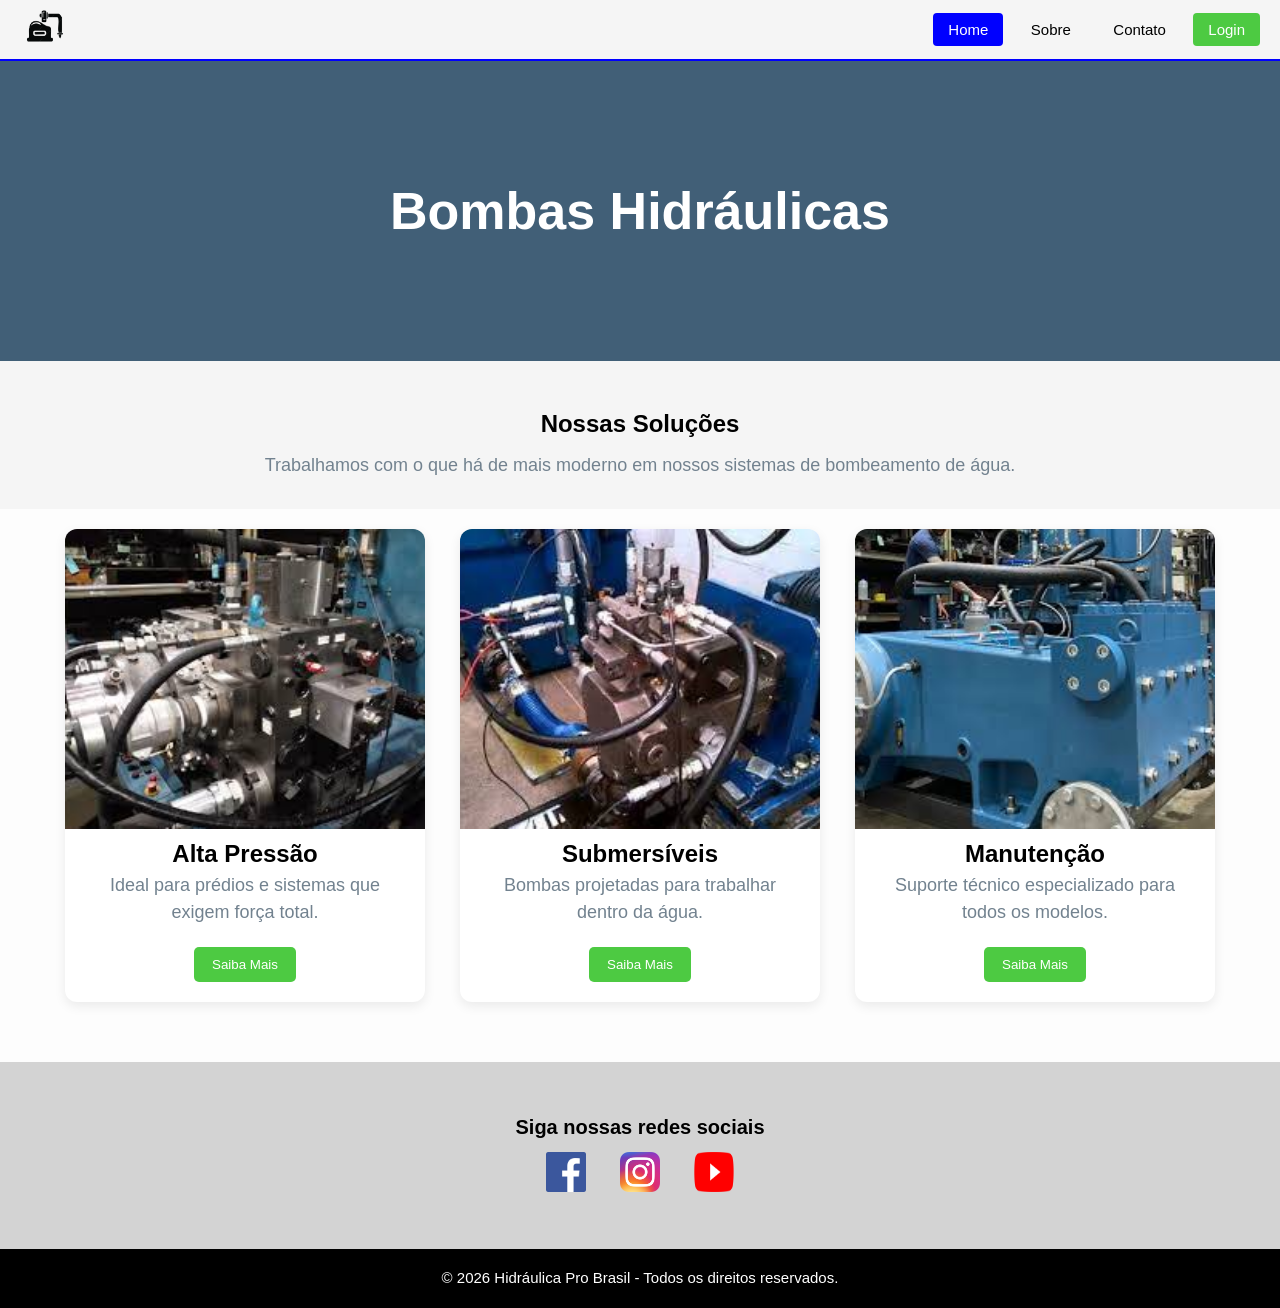
<file: index.html>
<!DOCTYPE html>
<html lang="pt-br">

<head>
    <meta charset="UTF-8">
    <meta name="viewport" content="width=device-width, initial-scale=1.0">
    <script type="module" src="script.js" defer></script>
    <title>Document</title>
    <link rel="stylesheet" href="style.css">
</head>

<body>

    <header class="header">

        <div class="topo">
            <a href="index.html"><img src="img/Windows.png" alt="Logo" class="logo"></a>

            <nav>
                <a class="menu" href="index.html">Home</a>
                <a class="menu" href="sobre.html">Sobre</a>
                <a class="menu" href="contatos.html">Contato</a>
                <a class="login" href="login.html">Login</a>
            </nav>
        </div>

    </header>

    <main class="main">

        <section class="banner">

            <h1>
                Bombas Hidráulicas
            </h1>

        </section>

        <section class="texto">
            <div class="centralizar-card">
                <h2>
                    Nossas Soluções
                </h2>

                <p>Trabalhamos com o que há de mais moderno em nossos sistemas de bombeamento de água.</p>
            </div>
        </section>

        <section class="produtos">

            <div class="card">
                <img class="imagem" src="img/1.jpg" alt="Bomba 1">
                <h1>Alta Pressão</h1>
                <p>Ideal para prédios e sistemas que exigem força total.</p>
                <button class="botao" id="bomba1">Saiba Mais</button>
            </div>

            <div class="card">
                <img class="imagem" src="img/2.jpg" alt="Bomba 2">
                <h1>Submersíveis</h1>
                <p>Bombas projetadas para trabalhar dentro da água.</p>
                <button class="botao" id="bomba2">Saiba Mais</button>
            </div>

            <div class="card">
                <img class="imagem" src="img/3.jpg" alt="Bomba 3">
                <h1>Manutenção</h1>
                <p>Suporte técnico especializado para todos os modelos.</p>
                <button class="botao" id="bomba3">Saiba Mais</button>
            </div>

        </section>

        <section class="redes">
            <h3>Siga nossas redes sociais</h3>
            <a href="#"><img src="img/Facebook_icon.png" alt="Facebook"></a>
            <a href="#"><img src="img/Instagram_icon.png" alt="Instagram"></a>
            <a href="#"><img src="img/Youtube_logo.png" alt="YouTube"></a>
        </section>

    </main>

    <footer class="footer">

        <p>© 2026 Hidráulica Pro Brasil - Todos os direitos reservados.</p>

    </footer>

</body>
</html>
</file>
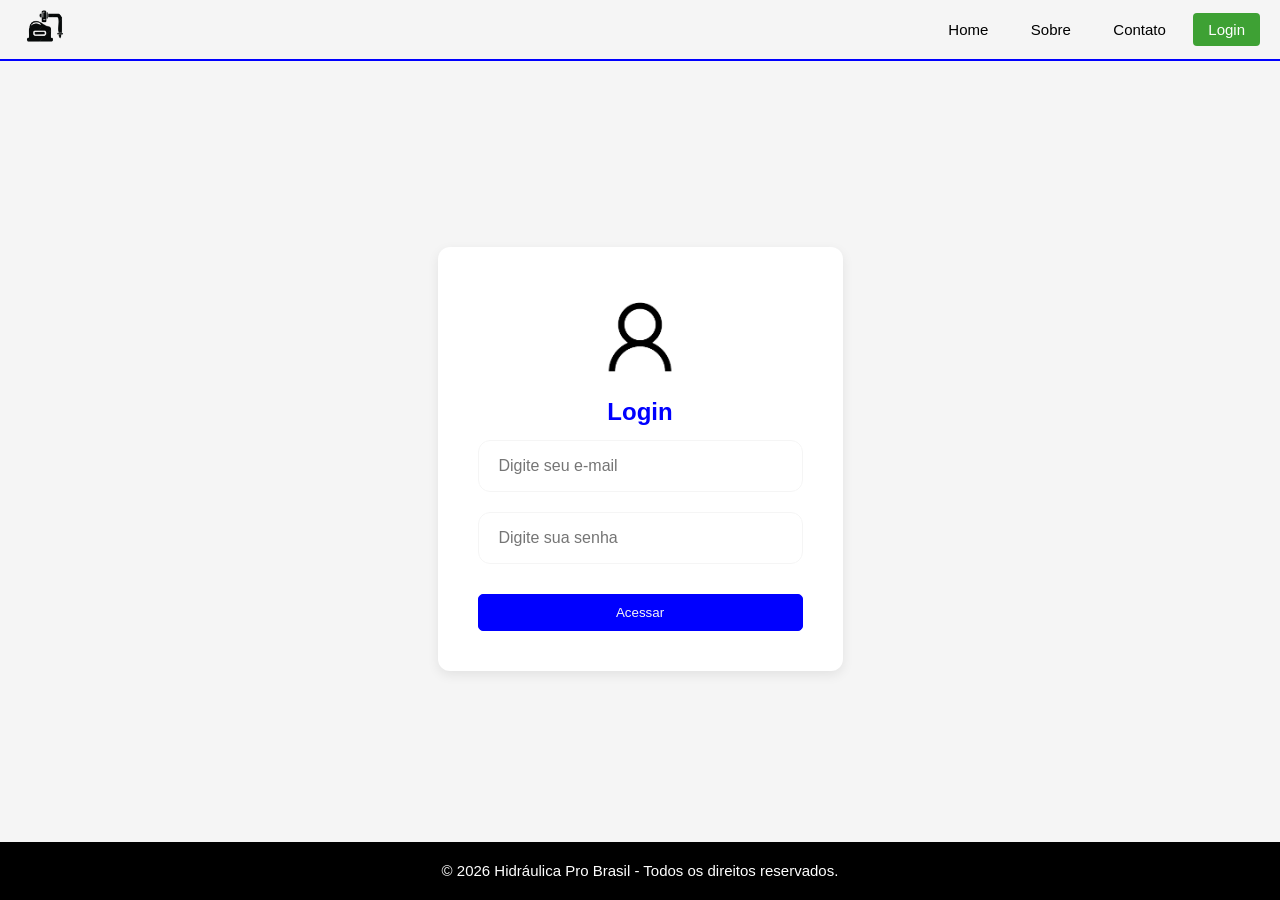
<file: admin.html>
<!DOCTYPE html>
<html lang="pt-br">

<head>
    <meta charset="UTF-8">
    <meta name="viewport" content="width=device-width, initial-scale=1.0">
    <script type="module" src="script.js" defer></script>
    <title>Document</title>
    <link rel="stylesheet" href="admin.css">
</head>

<body>

    <header class="header">
        <div class="topo">

            <h1>Sistema Hidráulica Pro</h1>

            <nav>
                <button class="logout" onclick="logout()">Logout</button>
            </nav>

        </div>

    </header>

    <main class="painel-admin">

        <aside class="sidebar">

            <button class="menu-btn">
                Consultar Produto
            </button>

        </aside>

        <!-- <section class="conteudo">

            <div class="card-boas-vindas">
                <h2>Bem-vindo</h2>
                <p>Selecione uma opção no menu lateral</p>
            </div>

        </section> -->

        <section class="conteudo">

            <!-- CARD INICIAL -->
            <div class="card-boas-vindas" id="boasVindas">

                <h2>Bem-vindo</h2>
                <p>Selecione uma opção no menu lateral</p>

            </div>

            <!-- ÁREA PESQUISA -->
            <div class="pesquisa-produto" id="pesquisaProduto">

                <h2>Consultar Produto</h2>

                <input type="text" id="campoPesquisa" placeholder="Digite uma bomba ou número...">

                <button id="btnPesquisar">
                    Pesquisar
                </button>

                <div id="resultadoPesquisa"></div>

            </div>

        </section>

    </main>

    <footer class="footer">

        <p>© 2026 Hidráulica Pro Brasil - Todos os direitos reservados.</p>

    </footer>

</body>

</html>
</file>
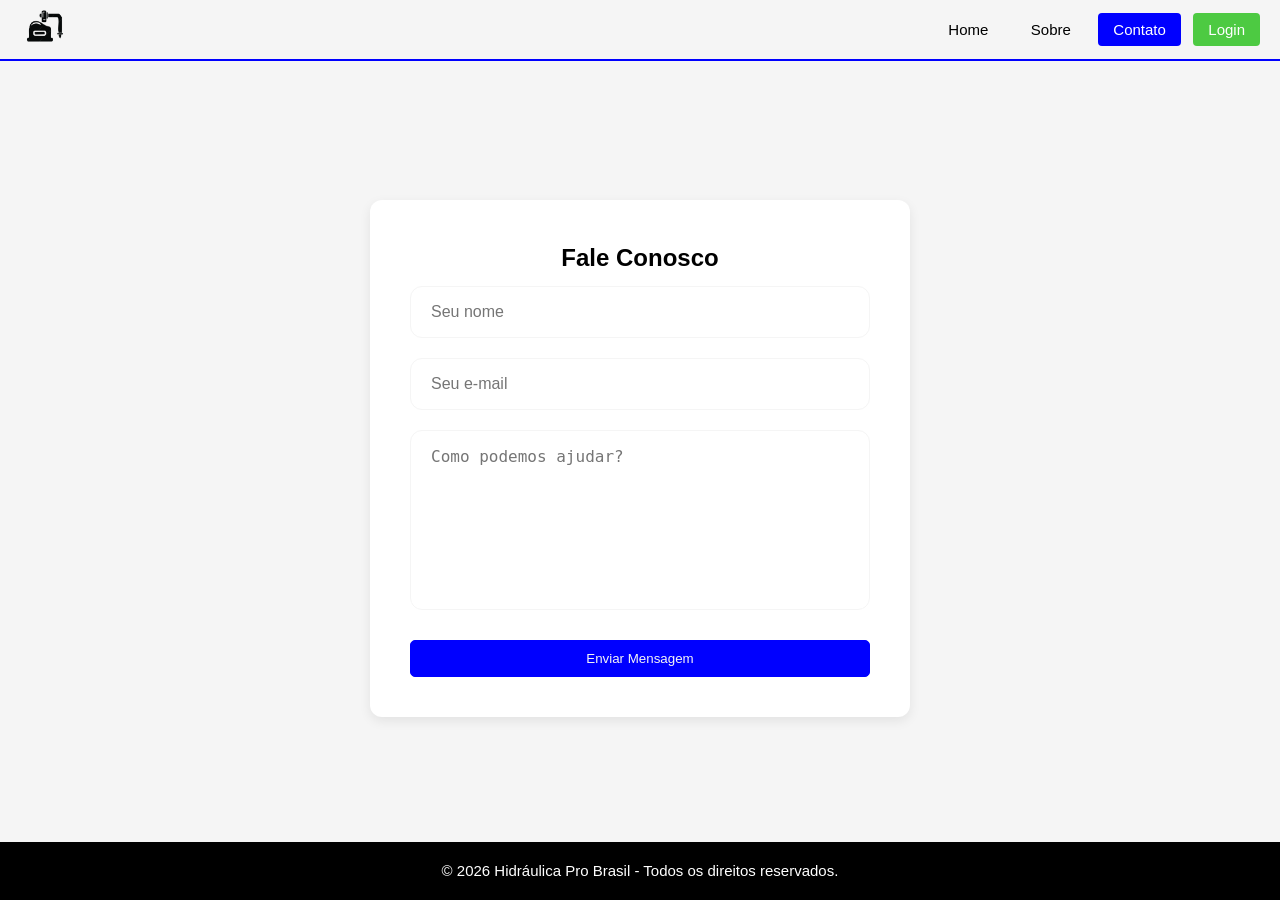
<file: contatos.html>
<!DOCTYPE html>
<html lang="pt-br">

<head>
    <meta charset="UTF-8">
    <meta name="viewport" content="width=device-width, initial-scale=1.0">
    <script type="module" src="script.js" defer></script>
    <title>Document</title>
    <link rel="stylesheet" href="style.css">
</head>

<body>

    <header class="header">
        <div class="topo">
            <a href="index.html"><img src="img/Windows.png" alt="Logo" class="logo"></a>

            <nav>
                <a class="menu" href="index.html">Home</a>
                <a class="menu" href="sobre.html">Sobre</a>
                <a class="menu" href="contatos.html">Contato</a>
                <a class="login" href="login.html">Login</a>
            </nav>
        </div>

    </header>

    <main class="main">

        <section class="texto">

            <div class="card">
                <h2>Fale Conosco</h2>
                <form id="formContato">
                    <input type="text" id="nome" placeholder="Seu nome" required>
                    <input type="email" id="email" placeholder="Seu e-mail" required>
                    <textarea id="comoAjudar" placeholder="Como podemos ajudar?" required></textarea>
                    <button type="submit">Enviar Mensagem</button>
                </form>
            </div>
        </section>

    </main>

    <footer class="footer">

        <p>© 2026 Hidráulica Pro Brasil - Todos os direitos reservados.</p>

    </footer>

</body>

</html>
</file>
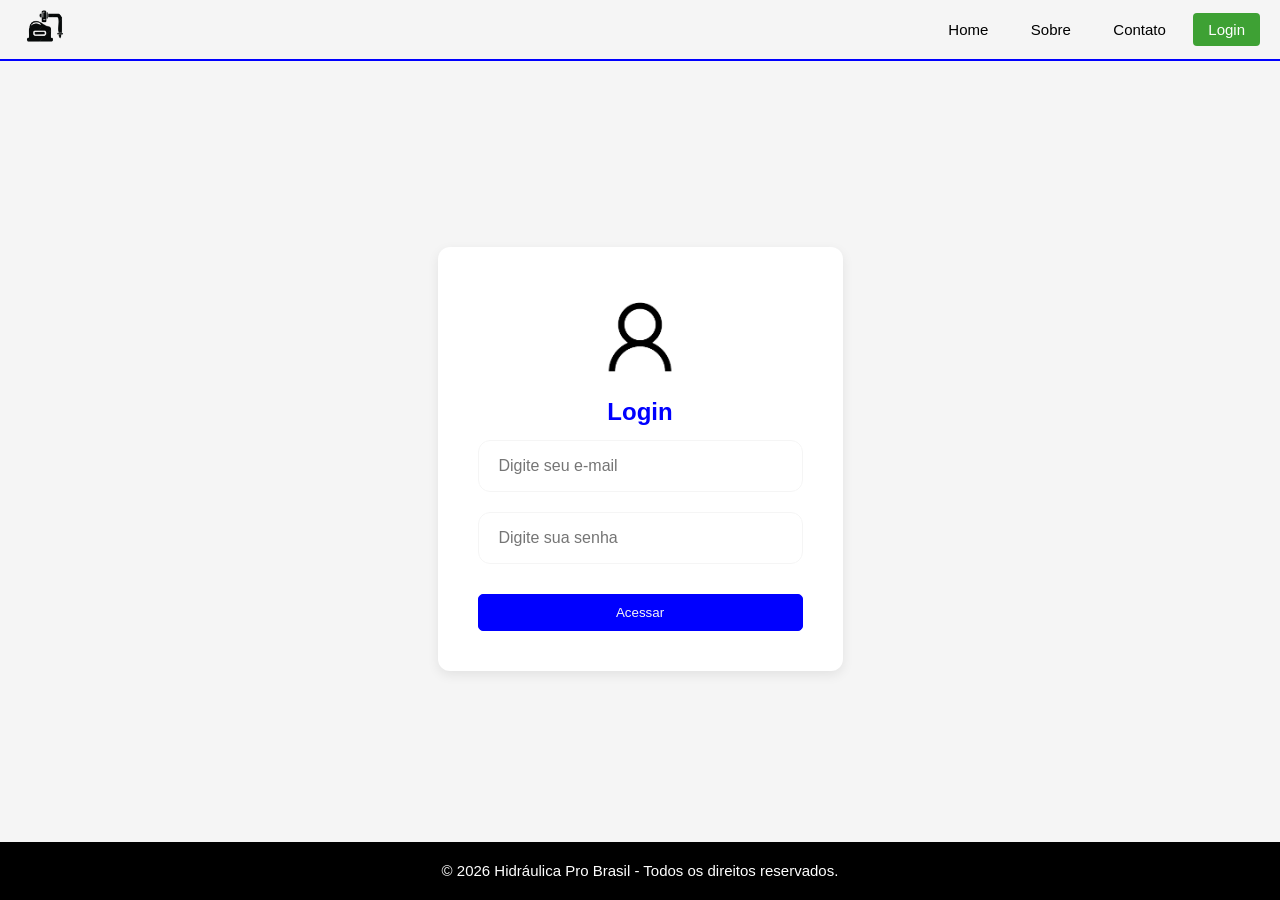
<file: login.html>
<!DOCTYPE html>
<html lang="pt-br">

<head>
    <meta charset="UTF-8">
    <meta name="viewport" content="width=device-width, initial-scale=1.0">
    <script type="module" src="script.js" defer></script>
    <title>Document</title>
    <link rel="stylesheet" href="style.css">
</head>

<body>

    <header class="header">
        <div class="topo">
            <a href="index.html"><img src="img/Windows.png" alt="Logo" class="logo"></a>

            <nav>
                <a class="menu" href="index.html">Home</a>
                <a class="menu" href="sobre.html">Sobre</a>
                <a class="menu" href="contatos.html">Contato</a>
                <a class="login" href="login.html">Login</a>
            </nav>
        </div>

    </header>

    <main class="main">

        <section class="texto">

            <div class="card login">
                <img class="imagem" src="./img/user.png"/>
                <h2>Login</h2>
                <form id="formLogin">
                    <input type="email" id="email" placeholder="Digite seu e-mail" required>
                    <input type="password" id="senha" placeholder="Digite sua senha" required>
                    <button type="submit" id="botao-login">Acessar</button>
                </form>
            </div>
        </section>

    </main>

    <footer class="footer">

        <p>© 2026 Hidráulica Pro Brasil - Todos os direitos reservados.</p>

    </footer>

</body>

</html>
</file>
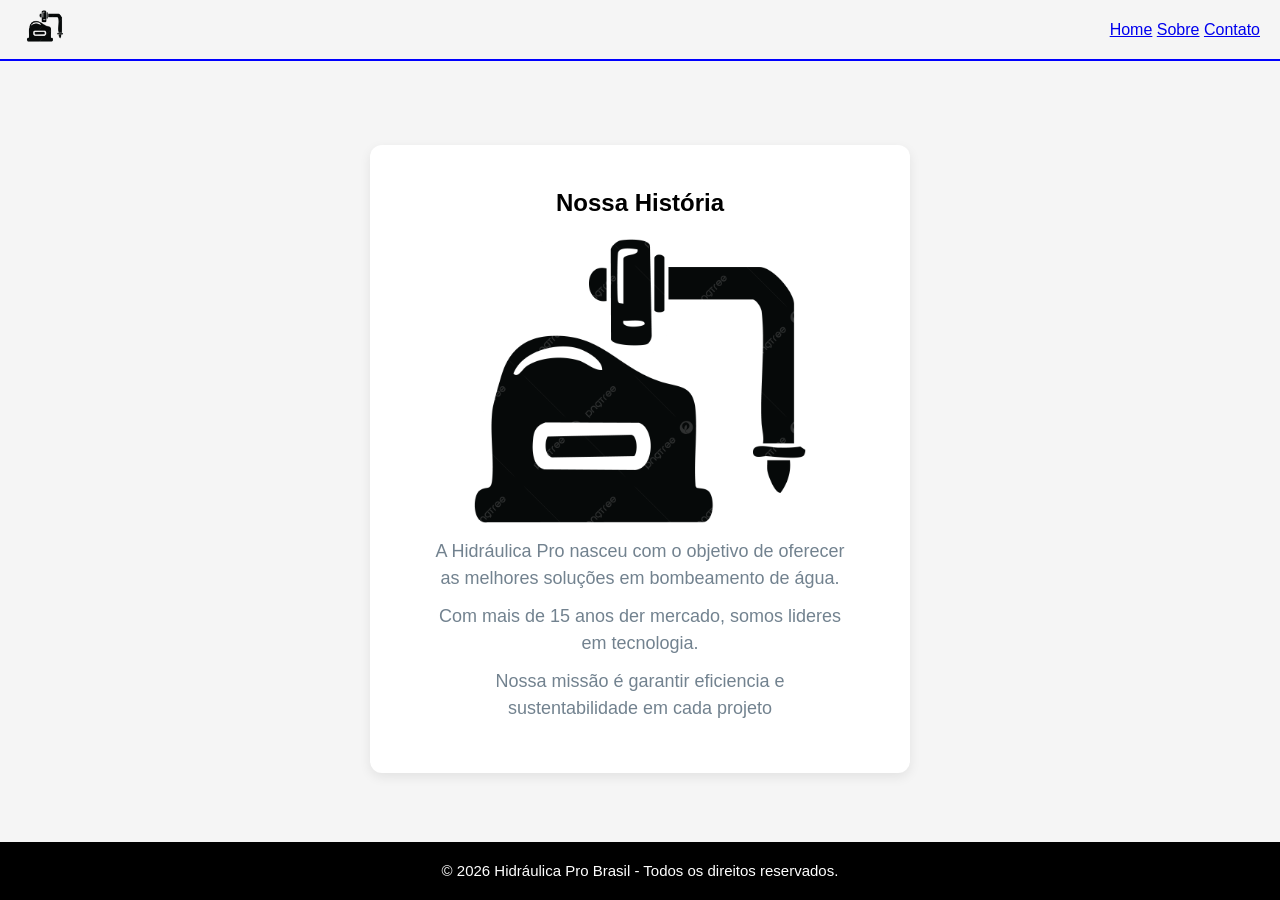
<file: sobre.html>
<!DOCTYPE html>
<html lang="pt-br">

<head>
    <meta charset="UTF-8">
    <meta name="viewport" content="width=device-width, initial-scale=1.0">
    <title>Document</title>
    <link rel="stylesheet" href="style.css">
</head>

<body>

    <header class="header">

        <div class="topo">
            <a href="index.html"><img src="img/Windows.png" alt="Logo" class="logo"></a>

            <nav>
                <a href="index.html">Home</a>
                <a class="active" href="sobre.html">Sobre</a>
                <a href="contatos.html">Contato</a>
            </nav>
        </div>

    </header>

    <main class="main">

        <section class="texto">

            <div class="card">
                <h2>Nossa História</h2>
                <img src="img/Windows.png" alt="Fábrica">
                <p>A Hidráulica Pro nasceu com o objetivo de oferecer as melhores soluções em bombeamento de água.</p>
                <p>Com mais de 15 anos der mercado, somos lideres em tecnologia.</p>
                <p>Nossa missão é garantir eficiencia e sustentabilidade em cada projeto</p>
            </div>

        </section>

    </main>

    <footer class="footer">

        <p>© 2026 Hidráulica Pro Brasil - Todos os direitos reservados.</p>

                </form>
            </div>
        </section>

    </main>

</body>
<script src="script.js"></script>

</html>
</file>
<file: style.css>
:root {

    /* CORES DE FUNDO - usadas no fundo das seções */

    --cor-fundo-um: lightgrey;
    --cor-fundo-dois: rgb(245, 245, 245);
    --cor-fundo-tres: rgb(65, 95, 119);
    --cor-fundo-quatro: rgb(114, 130, 143);
    --cor-fundo-cinco: black;
    --cor-fundo-seis: rgb(253, 253, 253);

    /* CORES DE TEXTO - usadas nos textos do site */

    --cor-texto-um: black;
    --cor-texto-dois: white;
    --cor-texto-tres: blue;

    /* CORES DOS BOTÕES - usadas nos botões e hover */

    --cor-botao-um: rgb(77, 202, 66);
    --cor-botao-dois: blue;
    --cor-botao-tres: rgb(62, 161, 52);
    --cor-botao-quatro: rgb(231, 62, 49);
    --cor-botao-cinco: rgb(224, 48, 48);
}

/* RESET - remove espaçamentos padrão do navegador */

*{
    margin:0;
    padding:0;
    box-sizing:border-box;
}

/* ESTRUTURA GERAL - define o layout principal da página */

body{
    font-family: Arial, Helvetica, sans-serif;
    background: var(--cor-fundo-dois);
    color: var(--cor-texto-um);
    line-height:1.5;

    min-height: 100vh;
    display: flex;
    flex-direction: column;
}

/* MAIN - centraliza o conteúdo principal */

main{
    flex:1;
    display:flex;
    justify-content:center;
    align-items:center;
    flex-direction: column;
}

/* HEADER / TOPO - área superior do site */

header{
    background: var(--cor-fundo-dois);
}

/* TOPO - organiza logo e menu */

.topo{
    width:100%;
    display:flex;
    justify-content:space-between;
    align-items:center;
    padding: 1px 20px;
    border-bottom: 2px solid var(--cor-texto-tres);
}

/* LOGO - tamanho da imagem da logo */

.logo{
    width:50px;
}

/* MENU - estilo dos links do menu */

.menu {
    text-decoration:none;
    color: var(--cor-texto-um);
    padding:8px 15px;
    border-radius:4px;
    margin-left:8px;
    transition:0.3s;
    font-size:15px;
}

/* MENU HOVER - efeito ao passar o mouse */

.menu:hover,
.menu.active{
    background: var(--cor-botao-dois);
    color: var(--cor-texto-dois);
}

/* LOGIN - botão/link de login */

.login{
    text-decoration:none;
    background: var(--cor-botao-um);
    color: var(--cor-texto-dois);
    padding:8px 15px;
    border-radius:4px;
    margin-left:8px;
    transition:0.3s;
    font-size:15px;
}

/* LOGIN HOVER - efeito do botão login */

.login:hover,
.login.active{
    background: var(--cor-botao-tres);
}

/* BANNER - seção principal destacada */

.banner{
    width: 100%; 
    height: 300px;

    background-color: var(--cor-fundo-tres);

    display: flex;
    justify-content: center;
    align-items: center;
}

/* TÍTULO DO BANNER */

.banner h1{
    color: var(--cor-texto-dois);
    font-size:52px;
    font-weight:bold;
}

/* SEÇÃO TEXTO / CARD - área de textos e formulários */

.texto{
    text-align:center;
    padding:45px 20px 30px;
    background: var(--cor-fundo-dois);
}

/* CARD PADRÃO - caixa principal de conteúdo */

.texto .card{
    width:600px;
    max-width:90%;
    margin:0 auto;

    background: var(--cor-texto-dois);
    border-radius:12px;
    padding:40px;

    box-shadow:0 4px 12px rgba(0,0,0,0.08);
    text-align:center;
}

/* CARD LOGIN - versão menor para login */

.texto .card.login{
    width:450px;
    max-width:90%;
    margin:0 auto;

    background: var(--cor-texto-dois);
    border-radius:12px;
    padding:40px;

    box-shadow:0 4px 12px rgba(0,0,0,0.08);
    text-align:center;
}

/* FORMULÁRIO - organiza os campos do formulário */

.texto .card form{
    display:flex;
    flex-direction:column;
    align-items:center;
    gap:20px;
}

/* INPUTS E TEXTAREA - estilo dos campos */

.texto .card input,
.texto .card textarea{
    width:100%;
    max-width:500px;

    padding:16px 20px;

    border:1px solid var(--cor-fundo-dois);
    border-radius:12px;

    font-size:16px;
    outline:none;
}

/* TEXTAREA - tamanho fixo da área de texto */

.texto .card textarea{
    height:180px;
    resize:none;
}

/* BOTÃO - estilo dos botões do formulário */

.texto .card button{
    width:100%;

    background: var(--cor-texto-tres);
    color: var(--cor-fundo-dois);

    border: 1px solid var(--cor-texto-tres);

    padding:10px 18px;
    border-radius:5px;

    cursor:pointer;
    transition:0.3s;
}

/* BOTÃO HOVER - efeito ao passar o mouse */

.texto .card button:hover{
    background: var(--cor-fundo-dois);
    color: var(--cor-texto-tres);
}

/* TEXTOS - títulos e parágrafos */

.texto h2{
    font-size:24px;
    margin-bottom:10px;
}

.texto p{
    font-size:18px;
    color: var(--cor-fundo-quatro);
}

/* IMAGEM CARD - imagem grande do card */

.texto img.img{
    width:100%;
    height:200px;
    cursor:pointer;
}

/* IMAGEM PEQUENA - ícones ou imagens menores */

.texto img.imagem{
    width: 100px;
    height: 100px;
    cursor:pointer;
}

/* TÍTULO LOGIN - estilo do título da tela login */

.texto .card.login h2{
    color: var(--cor-texto-tres);
    font-size:24px;
    margin-bottom:10px;
}

/* PRODUTOS - área dos cards de produtos */

.produtos{
    width:100%;
    display:flex;
    justify-content:center;
    gap:35px;
    flex-wrap:wrap;

    padding:20px 40px 60px;

    background: var(--cor-fundo-seis);
}

/* CARD PRODUTO - caixa de cada produto */

.card{
    width:360px;

    background: var(--cor-texto-dois);

    border-radius:12px;
    overflow:hidden;

    box-shadow:0 4px 12px rgba(0,0,0,0.08);

    text-align:center;
    padding-bottom:20px;
}

/* IMAGEM PRODUTO */

.card img{
    width:100%;
    height:300px;
    object-fit:cover;
}

/* TÍTULO PRODUTO */

.card h3{
    font-size:28px;
    margin:15px 0 10px;
}

/* TEXTO PRODUTO */

.card p{
    font-size:18px;
    color: var(--cor-fundo-quatro);
    padding:0 18px;
    min-height:65px;
}

/* BOTÃO PRODUTO */

.card button{
    background: var(--cor-botao-um);
    color: var(--cor-texto-dois);

    border:none;
    padding:10px 18px;

    border-radius:5px;
    cursor:pointer;

    margin-top:10px;
    transition:0.3s;
}

/* BOTÃO PRODUTO HOVER */

.card button:hover{
    background: var(--cor-botao-tres);
}

/* REDES SOCIAIS - seção das redes sociais */

.redes{
    width:100%;
    background: var(--cor-fundo-um);

    text-align:center;
    padding:50px 20px;
}

/* TÍTULO REDES */

.redes h3{
    font-size:20px;
    margin-bottom:10px;
}

/* TEXTO REDES */

.redes p{
    font-size:18px;
    color: var(--cor-fundo-quatro);
    margin-top:30px;
}

/* ÍCONES REDES */

.redes img{
    width:40px;
    height:40px;
    margin:0 15px;
    cursor:pointer;
}

/* RODAPÉ - parte inferior do site */

footer{
    width:100%;

    background: var(--cor-fundo-cinco);
    color: var(--cor-texto-dois);

    text-align:center;
    padding:18px;

    font-size:15px;
}
</file>
<file: admin.css>
:root {

    /* CORES DE FUNDO */

    --cor-fundo-um: lightgrey;
    --cor-fundo-dois: rgb(245, 245, 245);
    --cor-fundo-tres: rgb(65, 95, 119);
    --cor-fundo-quatro: rgb(114, 130, 143);
    --cor-fundo-cinco: black;
    --cor-fundo-seis: rgb(253, 253, 253);

    /* CORES DE TEXTO */

    --cor-texto-um: black;
    --cor-texto-dois: white;
    --cor-texto-tres: blue;

    /* CORES DOS BOTÕES */

    --cor-botao-um: rgb(77, 202, 66);
    --cor-botao-dois: blue;
    --cor-botao-tres: rgb(62, 161, 52);
    --cor-botao-quatro: rgb(231, 62, 49);
    --cor-botao-cinco: rgb(224, 48, 48);
    --cor-botao-seis: rgb(95, 95, 206);

    /* CORES DE GRADIENTE */

    --cor-gradiente-um: blue;
    --cor-gradiente-dois: rgb(95, 95, 206);
}

/* RESET GLOBAL */

*{
    margin: 0;
    padding: 0;
    box-sizing: border-box;
    font-family: Arial, Helvetica, sans-serif;
}

/* BODY */

body{
    background: var(--cor-fundo-dois);
    min-height: 100vh;
    display: flex;
    flex-direction: column;
}

/* PAINEL ADMIN */

.painel-admin{
    flex: 1;
    display: flex;
    min-height: 0;
}

/* HEADER */

.topo{
    height: 80px;
    background: linear-gradient(to right, var(--cor-gradiente-dois), var(--cor-gradiente-um));
    padding: 0 30px;
    display: flex;
    justify-content: space-between;
    align-items: center;
    box-shadow: 0 2px 10px rgba(0,0,0,0.01);
}

/* TÍTULO HEADER */

.topo h1{
    color: var(--cor-texto-dois);
    font-size: 28px;
}

/* SIDEBAR */

.sidebar{
    width: 250px;
    background: var(--cor-fundo-dois);
    padding: 20px;
    box-shadow: 2px 0 10px rgba(0,0,0,0.05);
    display: flex;
    flex-direction: column;
}

/* BOTÃO MENU */

.menu-btn{
    background: var(--cor-botao-seis);
    color: var(--cor-texto-dois);
    border: none;
    padding: 14px;
    border-radius: 8px;
    cursor: pointer;
    transition: 0.3s;
    font-size: 15px;
}

.menu-btn:hover{
    background: linear-gradient(to right, var(--cor-gradiente-dois), var(--cor-gradiente-um));
}

/* CONTEÚDO */

.conteudo{
    flex: 1;
    display: flex;
    justify-content: center;
    align-items: center;
    padding: 40px;
}

/* CARD BOAS VINDAS */

.card-boas-vindas{
    background: var(--cor-fundo-dois);
    padding: 40px;
    border-radius: 16px;
    box-shadow: 0 0 15px rgba(0,0,0,0.08);
    text-align: center;
    min-width: 350px;
}

/* LOGOUT */

.logout{
    text-decoration:none;
    background: var(--cor-botao-quatro);
    color: var(--cor-texto-dois);
    border: none;
    padding:8px 15px;
    border-radius:4px;
    margin-left:8px;
    transition:0.3s;
    font-size:15px;
    cursor: pointer;
}

.logout:hover,
.logout.active{
    background: var(--cor-botao-cinco);
}

/* FOOTER */

footer{
    width:100%;
    background: var(--cor-fundo-cinco);
    color: var(--cor-texto-dois);
    text-align:center;
    padding:18px;
    font-size:15px;
}

/* =====================================================
   NOVO SISTEMA: CONSULTA DE PRODUTOS
===================================================== */

/* área de pesquisa (inicialmente escondida) */
.pesquisa-produto{
    display: none;
    flex-direction: column;
    gap: 15px;

    background: var(--cor-fundo-seis);
    padding: 30px;

    border-radius: 16px;
    box-shadow: 0 0 15px rgba(0,0,0,0.08);

    min-width: 500px;
}

/* input de pesquisa */
.pesquisa-produto input{
    padding: 12px;
    border: 1px solid var(--cor-fundo-quatro);
    border-radius: 8px;
    outline: none;
}

/* botão pesquisar */
.pesquisa-produto button{
    padding: 12px;
    border: none;
    border-radius: 8px;

    background: var(--cor-botao-dois);
    color: var(--cor-texto-dois);

    cursor: pointer;
    transition: 0.3s;
}

.pesquisa-produto button:hover{
    background: var(--cor-botao-seis);
}

/* resultados */
#resultadoPesquisa{
    display: flex;
    flex-direction: column;
    gap: 15px;
}

/* card de produto */
.card-produto{
    background: var(--cor-fundo-dois);
    padding: 15px;
    border-radius: 10px;
    box-shadow: 0 0 10px rgba(0,0,0,0.05);
    text-align: center;
    width: 600px;
    height: 400px;
}

.card-produto img{
    width: 400px;
    max-height: 200px;
    object-fit: contain;
    border-radius: 8px;
}
</file>
